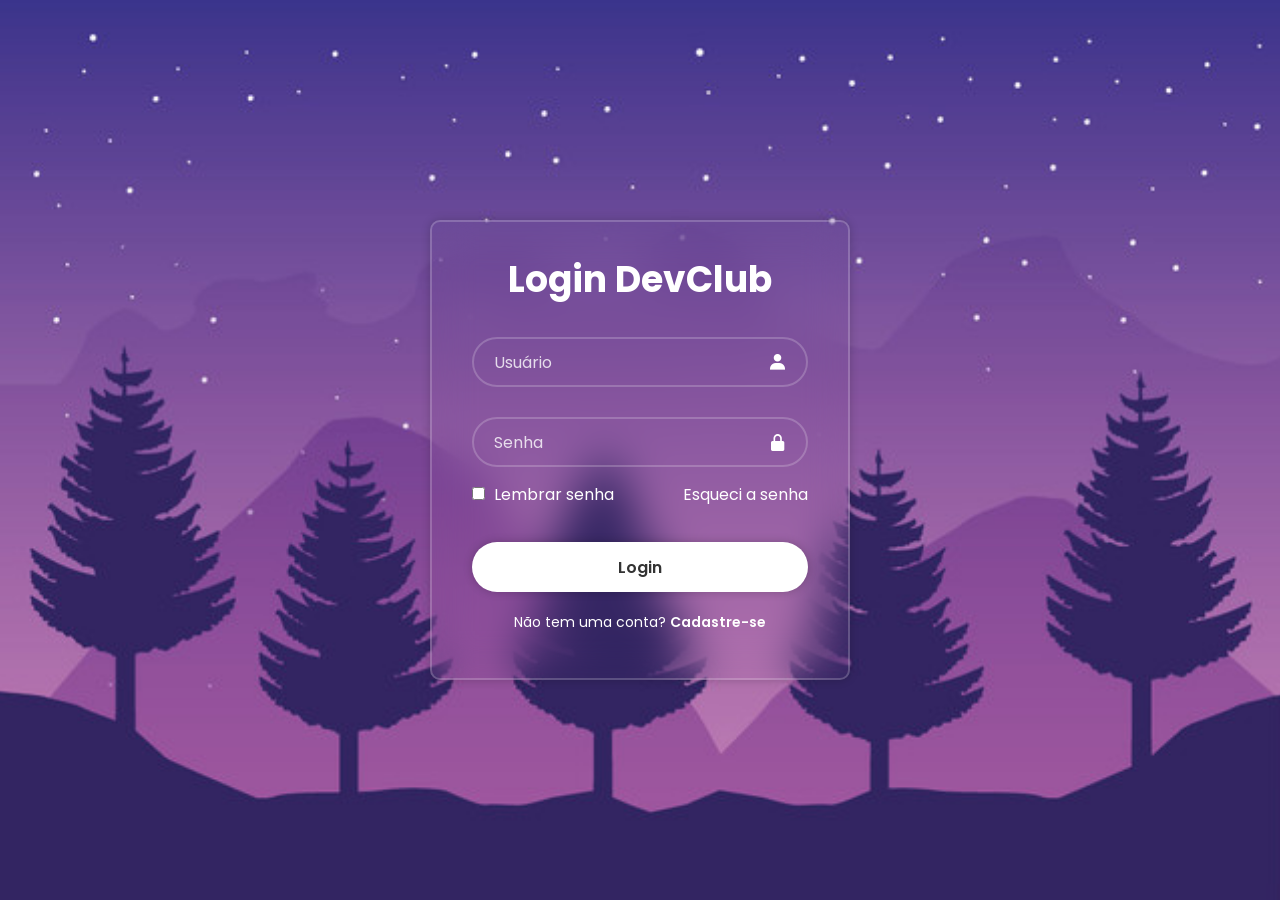
<file: Tela de login/index.html>
<!doctype html>
<html lang="pt-BR">
  <head>
    <meta charset="UTF-8" />
    <meta name="viewport" content="width=device-width, initial-scale=1.0" />

    <link rel="stylesheet" href="/Tela de login/css/style.css" />

    <link href='https://unpkg.com/boxicons@2.1.4/css/boxicons.min.css' rel='stylesheet'>

    <link rel="shortcut icon" href="/img/tree.png" type="image/x-icon">

    <title>DevClub Login</title>
  </head>
  <body>
    <main class="container">
      <form>
        <h1>Login DevClub</h1>

        <div class="input-box">
          <input type="email" placeholder="Usuário" />
          <i class="bx bxs-user"></i>
        </div>

        <div class="input-box">
          <input type="password" placeholder="Senha" />
          <i class="bx bxs-lock-alt"></i>
        </div>

        <div class="remember-forgot">
          <label>
            <input type="checkbox" />
            Lembrar senha
          </label>

          <a href="#">Esqueci a senha</a>
        </div>

        <button type="submit" class="login">Login</button>

        <div class="register-link">
          <p>
            Não tem uma conta?
            <a href="#">Cadastre-se</a>
          </p>
        </div>
      </form>
    </main>
  </body>
</html>
</file>
<file: Tela de login/css/style.css>
@import url('https://fonts.googleapis.com/css2?family=Poppins:wght@300;400;500;600;700&display=swap');

*{
    margin: 0;
    padding: 0;
    box-sizing: border-box;
    font-family: 'Poppins', sans-serif;
}

body{
    display: flex;
    justify-content: center;
    align-items: center;

    min-height: 100vh;

    background: url("../img/img.jpg");
    background-size: cover;
    background-position: center;
}

.container{
    width: 420px;

    background-color: transparent;

    border: 2px solid rgba(255,255,255,.2);

    border-radius: 10px;

    color: #fff;

    padding: 30px 40px;

    backdrop-filter: blur(20px);

    box-shadow: 0 0 10px rgba(0,0,0,.2);
}

.container h1{
    font-size: 36px;
    text-align: center;
}

.input-box{
    position: relative;

    width: 100%;
    height: 50px;

    margin: 30px 0;
}

.input-box input{
    width: 100%;
    height: 100%;

    background: transparent;

    border: 2px solid rgba(255,255,255,.2);

    border-radius: 40px;

    outline: none;

    font-size: 16px;

    color: #fff;

    padding: 20px 45px 20px 20px;
}

.input-box input::placeholder{
    color: rgba(255,255,255,.8);
}

.input-box i{
    position: absolute;

    right: 20px;
    top: 50%;

    transform: translateY(-50%);

    font-size: 20px;
}

.remember-forgot{
    display: flex;
    justify-content: space-between;

    margin: -15px 0 15px;
}

.remember-forgot label input{
    accent-color: #fff;

    margin-right: 5px;
}

.remember-forgot a{
    color: #fff;
    text-decoration: none;
}

.remember-forgot a:hover{
    text-decoration: underline;
}

.login{
    width: 100%;
    height: 50px;

    margin-top: 20px;

    background: #fff;

    border: none;

    border-radius: 40px;

    cursor: pointer;

    font-size: 16px;

    color: #333;

    font-weight: 600;

    transition: .5s;

    box-shadow: 0 0 10px rgba(0,0,0,.2);
}

.login:hover{
    background: transparent;

    border: 2px solid rgba(255,255,255,.2);

    color: #fff;
}

.register-link{
    font-size: 14px;

    text-align: center;

    margin: 20px 0 15px;
}

.register-link a{
    color: #fff;

    text-decoration: none;

    font-weight: 600;
}

.register-link a:hover{
    text-decoration: underline;
}
</file>
